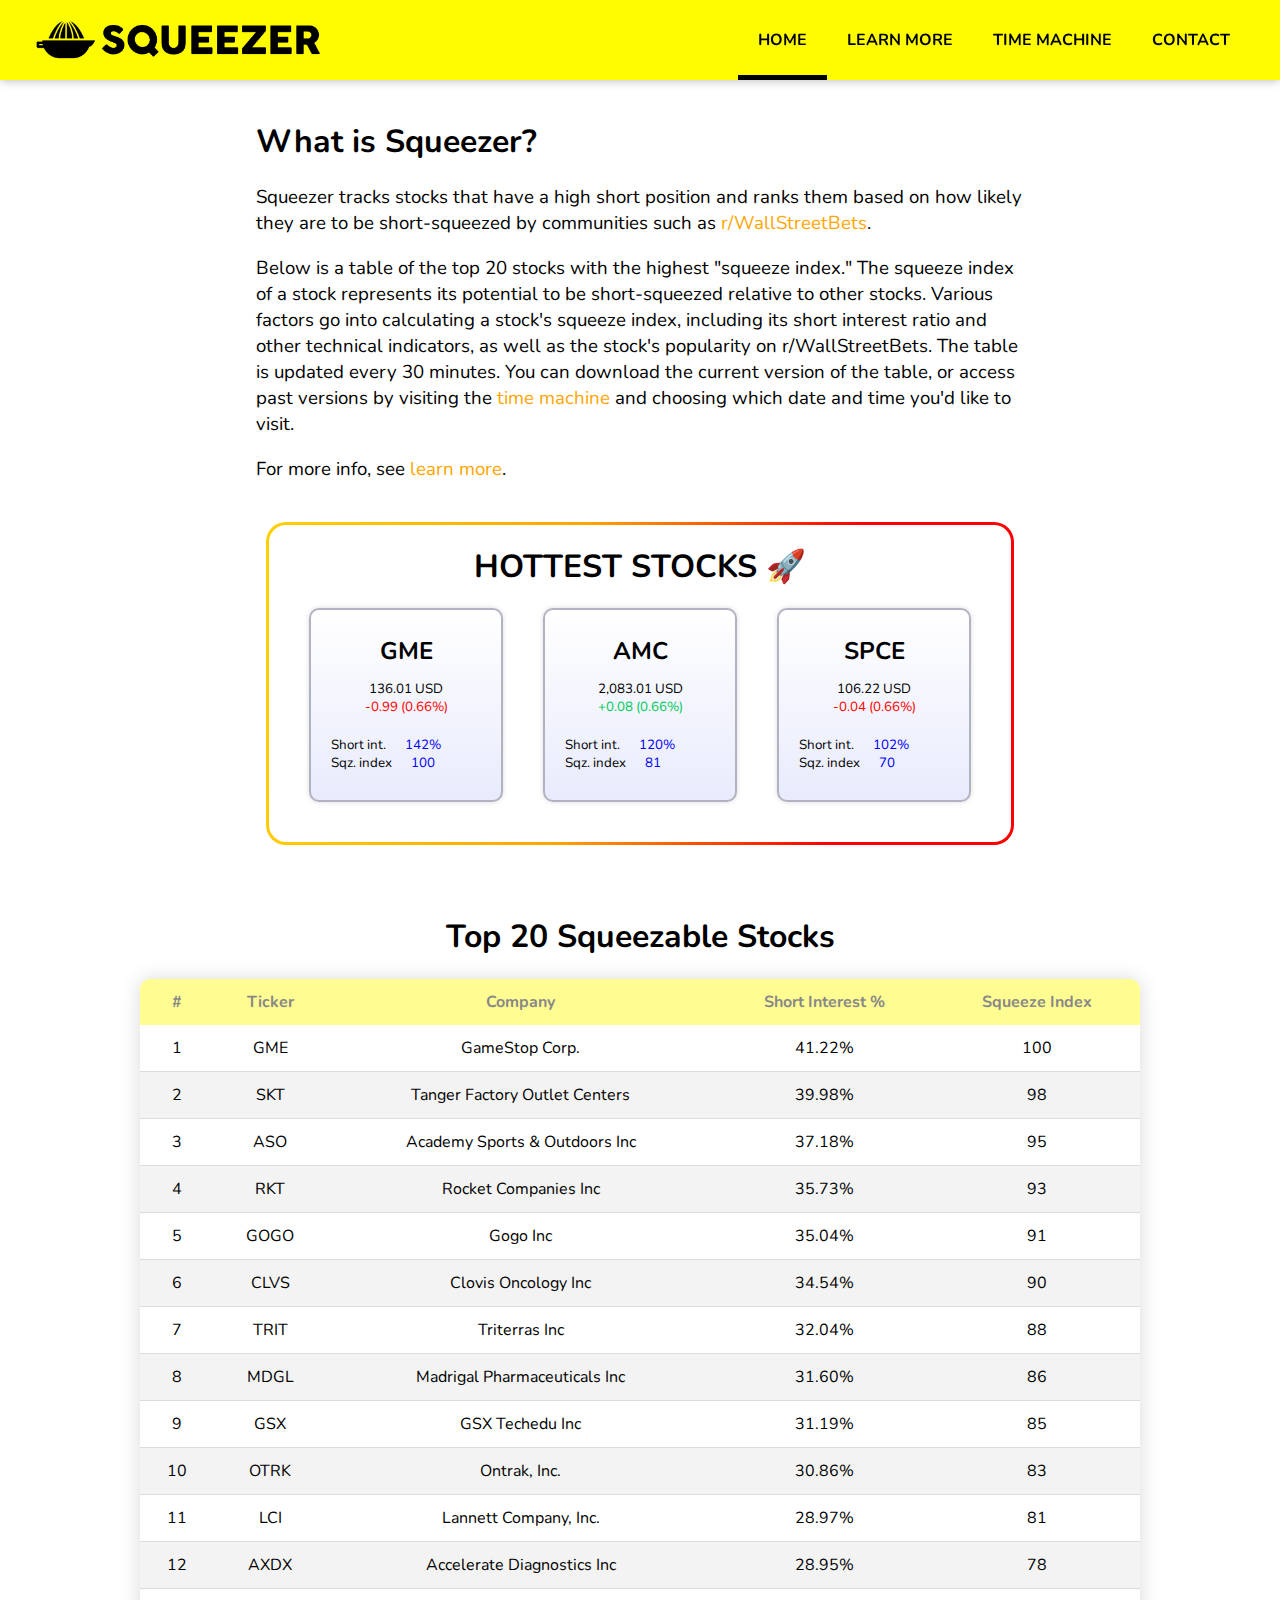
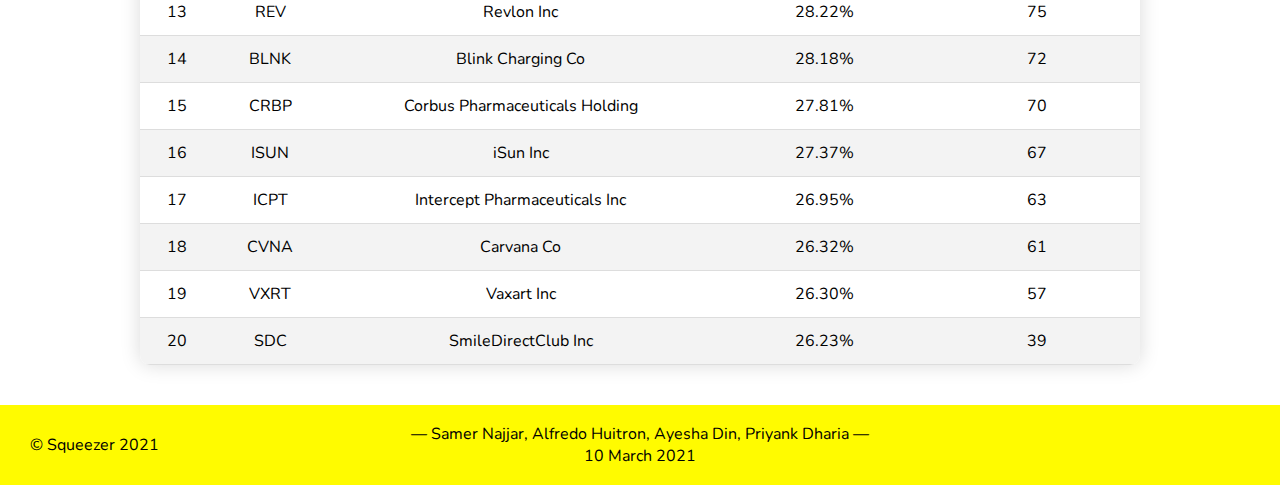
<file: index.html>
<!DOCTYPE html>
<html lang="en">

<head>
	<title>Squeezer</title>
	<meta charset="UTF-8">
	<meta name="description" content="Squeezer tracks stocks with high short positions and ranks them based on their potential to be short-squeezed.">
    <meta name="author" content="Samer Najjar, Alfredo Huitron, Ayesha Din, Priyank Dharia">

    <link rel="icon" type="image/png" href="img/squeezer_icon.png">
    <link rel="preconnect" href="https://fonts.gstatic.com">
    <link rel="stylesheet" href="https://fonts.googleapis.com/css2?family=Nunito&display=swap">
    <link rel="stylesheet" href="styles/header.css">
    <link rel="stylesheet" href="styles/hotbox.css">
    <link rel="stylesheet" href="styles/stock_table.css">
    <link rel="stylesheet" href="styles/footer.css">

    <script src="src/hotbox_border_effect.js" defer></script>
</head>

<body>
    <div id="content-container">

        <!-- AYESHA -->
        <header>
            <a id="logo-link" href=""><img id="logo" src="img/squeezer_logo_black.png" alt="SQUEEZER"></a>
            <div id=navbar>
                <a href="index.html" style="border-bottom: 5px solid black; border-top: 5px solid transparent; line-height: 70px">HOME</a>
                <a href="pages/learn_more.html">LEARN MORE</a>
                <a href="pages/time_machine.php">TIME MACHINE</a>
                <a href="pages/contact.php">CONTACT</a>
            </div> 
        </header>
        
        <div class="normal-text center-text">
            <h1>What is Squeezer?</h1>
            <p>
                Squeezer tracks stocks that have a high short position and ranks them based on 
                how likely they are to be short-squeezed by 
                communities such as <a href="https://www.reddit.com/r/wallstreetbets/" target="_blank">r/WallStreetBets</a>.
            </p>
            <p>
                Below is a table of the top 20 stocks with the highest "squeeze index." The squeeze index of a 
                stock represents its potential to be short-squeezed relative to other stocks. Various factors go  
                into calculating a stock's squeeze index, including its short interest ratio and other technical 
                indicators, as well as the stock's popularity on r/WallStreetBets. The table is updated every 30 
                minutes. You can download the current version of the table, or access past versions by visiting 
                the <a href="pages/time_machine.php">time machine</a> and choosing which date and time 
                you'd like to visit.
            </p>
            <p>
                For more info, see <a href="pages/learn_more.html">learn more</a>.
            </p>
        </div>

        <!-- SAMER -->
        <div id="hotbox-border-wrapper">
            <div id="hotbox">
                <h1>HOTTEST STOCKS 🚀</h1>
                <div id="hot-stocks-container">
                    <div id="hot-stock-square1" class="hot-stock-square">
                        <h2 class="hot-stock-ticker">GME</h2>
                        <div class="hot-stock-info">
                            <p class="hot-stock-price">136.01 USD <span id="hot-stock-change1"><br>-0.99 (0.66%)</span></p>
                            <p class="hot-stock-shortint">Short int. &emsp; <span>142%</span></p>
                            <p class="hot-stock-sqzindex">Sqz. index &emsp; <span>100</span></p>
                        </div>
                    </div>
                    <div id="hot-stock-square2" class="hot-stock-square">
                        <h2 class="hot-stock-ticker">AMC</h2>
                        <div class="hot-stock-info">
                            <p class="hot-stock-price">2,083.01 USD <span id="hot-stock-change2"><br>+0.08 (0.66%)</span></p>
                            <p class="hot-stock-shortint">Short int. &emsp; <span>120%</span></p>
                            <p class="hot-stock-sqzindex">Sqz. index &emsp; <span>81</span></p>
                        </div>
                    </div>
                    <div id="hot-stock-square3" class="hot-stock-square">
                        <h2 class="hot-stock-ticker">SPCE</h2>
                        <div class="hot-stock-info">
                            <p class="hot-stock-price">106.22 USD <span id="hot-stock-change3"><br>-0.04 (0.66%)</span></p>
                            <p class="hot-stock-shortint">Short int. &emsp; <span>102%</span></p>
                            <p class="hot-stock-sqzindex">Sqz. index &emsp; <span>70</span></p>
                        </div>
                    </div>
                </div>
            </div>
        </div>

        <!-- ALFREDO -->
        <h1 id="table-header">Top 20 Squeezable Stocks</h1>
        <div id="table-div">        
            <table class="stock-table">

                <thead>
                    <tr>
                        <th>#</th>
                        <th>Ticker</th>
                        <th>Company</th>
                        <th>Short Interest %</th>
                        <th>Squeeze Index</th>
                    </tr>
                </thead>

                <tbody>
                    <tr>
                        <td>1</td>
                        <td>GME</td>
                        <td>GameStop Corp.</td>
                        <td>41.22%</td>
                        <td>100</td>
                    </tr>

                    <tr>
                        <td>2</td>
                        <td>SKT</td>
                        <td>Tanger Factory Outlet Centers</td>
                        <td>39.98%</td>
                        <td>98</td>
                    </tr>

                    <tr>
                        <td>3</td>
                        <td>ASO</td>
                        <td>Academy Sports & Outdoors Inc</td>
                        <td>37.18%</td>
                        <td>95</td>
                    </tr>

                    <tr>
                        <td>4</td>
                        <td>RKT</td>
                        <td>Rocket Companies Inc</td>
                        <td>35.73%</td>
                        <td>93</td>
                    </tr>

                    <tr>
                        <td>5</td>
                        <td>GOGO</td>
                        <td>Gogo Inc</td>
                        <td>35.04%</td>
                        <td>91</td>
                    </tr>

                    <tr>
                        <td>6</td>
                        <td>CLVS</td>
                        <td>Clovis Oncology Inc</td>
                        <td>34.54%</td>
                        <td>90</td>
                    </tr>

                    <tr>
                        <td>7</td>
                        <td>TRIT</td>
                        <td>Triterras Inc</td>
                        <td>32.04%</td>
                        <td>88</td>
                    </tr>
                    
                    <tr>
                        <td>8</td>
                        <td>MDGL</td>
                        <td>Madrigal Pharmaceuticals Inc</td>
                        <td>31.60%</td>
                        <td>86</td>
                    </tr>
                    
                    <tr>
                        <td>9</td>
                        <td>GSX</td>
                        <td>GSX Techedu Inc</td>
                        <td>31.19%</td>
                        <td>85</td>
                    </tr>

                    <tr>
                        <td>10</td>
                        <td>OTRK</td>
                        <td>Ontrak, Inc.</td>
                        <td>30.86%</td>
                        <td>83</td>
                    </tr>

                    <tr>
                        <td>11</td>
                        <td>LCI</td>
                        <td>Lannett Company, Inc.</td>
                        <td>28.97%</td>
                        <td>81</td>
                    </tr>

                    <tr>
                        <td>12</td>
                        <td>AXDX</td>
                        <td>Accelerate Diagnostics Inc</td>
                        <td>28.95%</td>
                        <td>78</td>
                    </tr>

                    <tr>
                        <td>13</td>
                        <td>REV</td>
                        <td>Revlon Inc</td>
                        <td>28.22%</td>
                        <td>75</td>
                    </tr>

                    <tr>
                        <td>14</td>
                        <td>BLNK</td>
                        <td>Blink Charging Co</td>
                        <td>28.18%</td>
                        <td>72</td>
                    </tr>

                    <tr>
                        <td>15</td>
                        <td>CRBP</td>
                        <td>Corbus Pharmaceuticals Holding</td>
                        <td>27.81%</td>
                        <td>70</td>
                    </tr>

                    <tr>
                        <td>16</td>
                        <td>ISUN</td>
                        <td>iSun Inc</td>
                        <td>27.37%</td>
                        <td>67</td>
                    </tr>

                    <tr>
                        <td>17</td>
                        <td>ICPT</td>
                        <td>Intercept Pharmaceuticals Inc</td>
                        <td>26.95%</td>
                        <td>63</td>
                    </tr>

                    <tr>
                        <td>18</td>
                        <td>CVNA</td>
                        <td>Carvana Co</td>
                        <td>26.32%</td>
                        <td>61</td>
                    </tr>

                    <tr>
                        <td>19</td>
                        <td>VXRT</td>
                        <td>Vaxart Inc</td>
                        <td>26.30%</td>
                        <td>57</td>
                    </tr>

                    <tr>
                        <td>20</td>
                        <td>SDC</td>
                        <td>SmileDirectClub Inc</td>
                        <td>26.23%</td>
                        <td>39</td>
                    </tr>
                </tbody>
            </table>
        </div>

    </div>

    <!-- SAMER -->
    <footer>
        <span id="copyright">© Squeezer 2021</span>
        <span class="center-text center-justify-text">
            — Samer Najjar, Alfredo Huitron, Ayesha Din, Priyank Dharia —<br>
            10 March 2021
        </span>
    </footer>
</body>

</html>
</file>
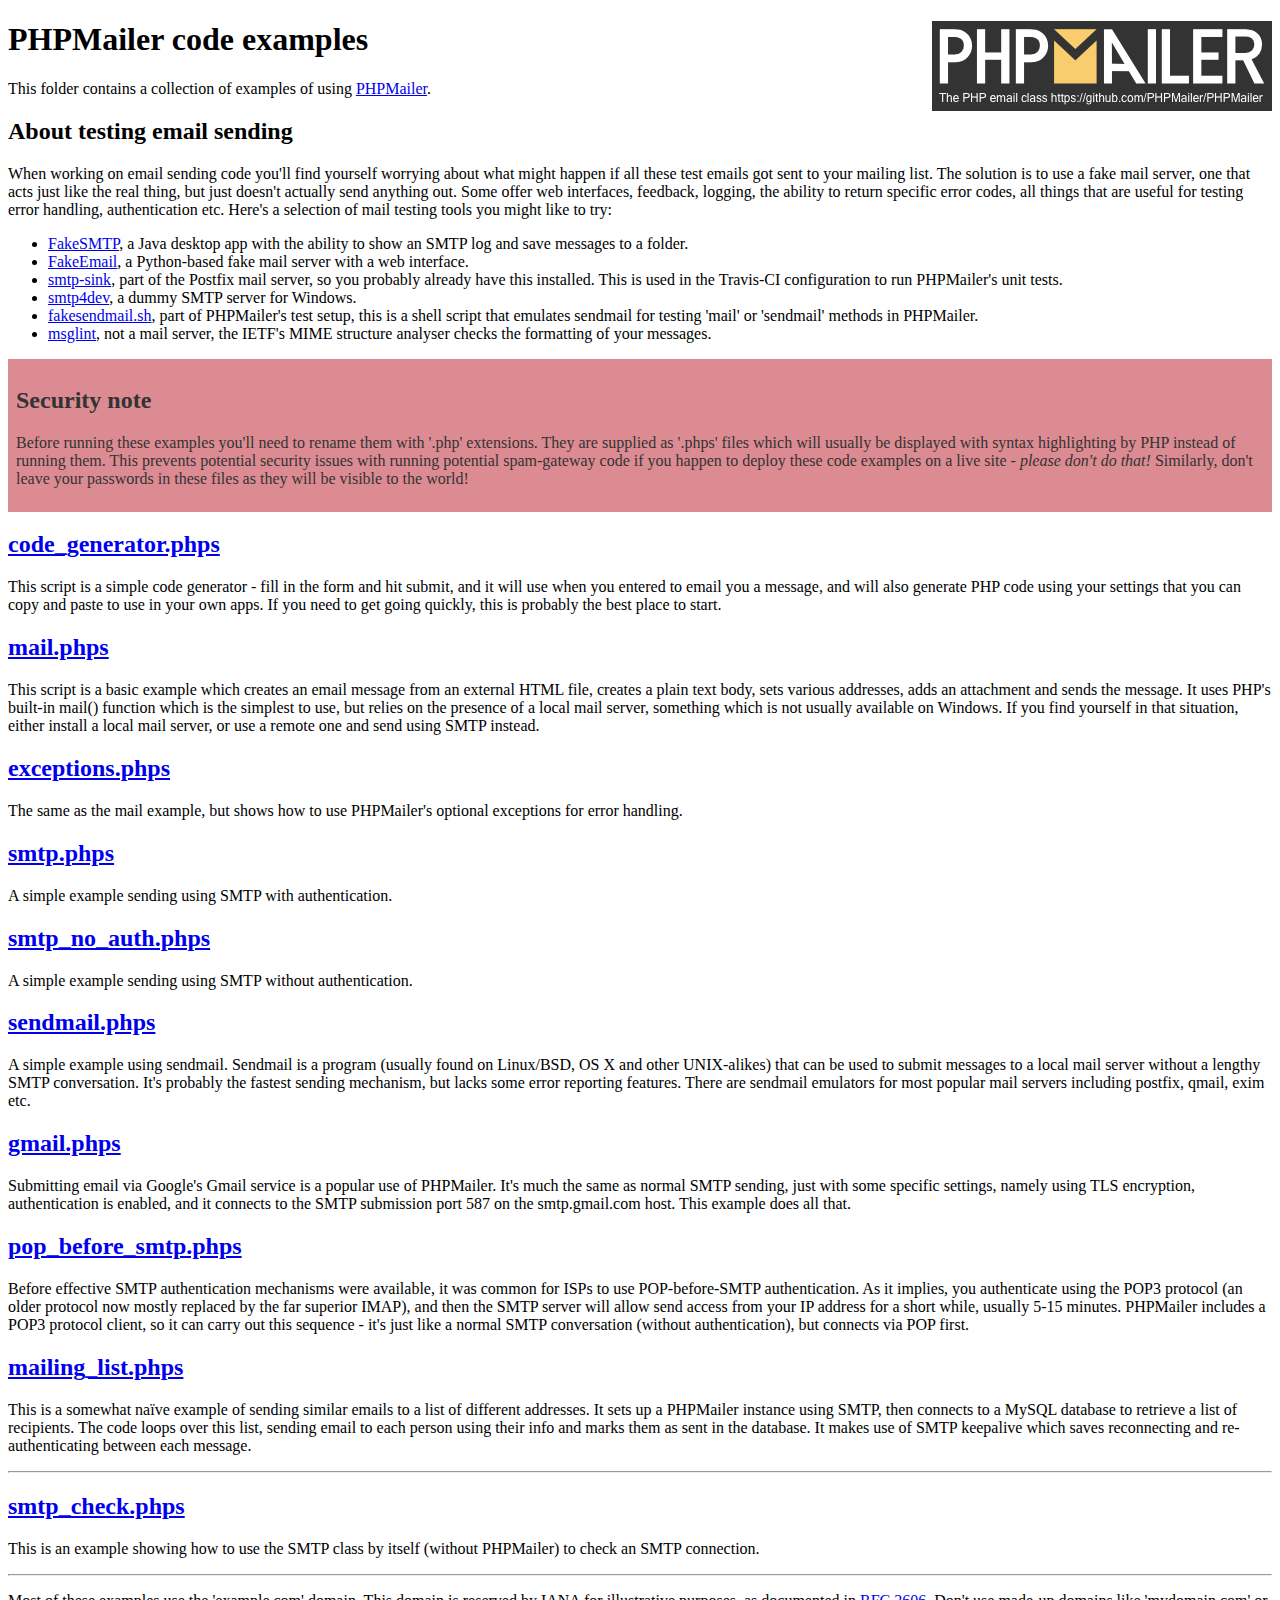
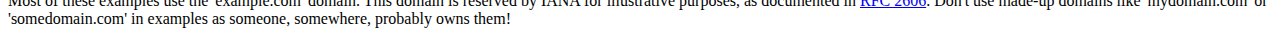
<file: src/PHPMailer/examples/index.html>
<!DOCTYPE html>
<html>
<head>
	<meta charset="UTF-8">
	<title>PHPMailer Examples</title>
</head>
<body>
<h1>PHPMailer code examples<a href="https://github.com/PHPMailer/PHPMailer"><img src="images/phpmailer.png" style="float:right; border:0;" alt="PHPMailer logo"></a></h1>
<p>This folder contains a collection of examples of using <a href="https://github.com/PHPMailer/PHPMailer">PHPMailer</a>.</p>
<h2>About testing email sending</h2>
<p>When working on email sending code you'll find yourself worrying about what might happen if all these test emails got sent to your mailing list. The solution is to use a fake mail server, one that acts just like the real thing, but just doesn't actually send anything out. Some offer web interfaces, feedback, logging, the ability to return specific error codes, all things that are useful for testing error handling, authentication etc. Here's a selection of mail testing tools you might like to try:</p>
<ul>
  <li><a href="https://github.com/Nilhcem/FakeSMTP">FakeSMTP</a>, a Java desktop app with the ability to show an SMTP log and save messages to a folder. </li>
  <li><a href="https://github.com/isotoma/FakeEmail">FakeEmail</a>, a Python-based fake mail server with a web interface.</li>
  <li><a href="http://www.postfix.org/smtp-sink.1.html">smtp-sink</a>, part of the Postfix mail server, so you probably already have this installed. This is used in the Travis-CI configuration to run PHPMailer's unit tests.</li>
  <li><a href="http://smtp4dev.codeplex.com">smtp4dev</a>, a dummy SMTP server for Windows.</li>
  <li><a href="https://github.com/PHPMailer/PHPMailer/blob/master/test/fakesendmail.sh">fakesendmail.sh</a>, part of PHPMailer's test setup, this is a shell script that emulates sendmail for testing 'mail' or 'sendmail' methods in PHPMailer.</li>
  <li><a href="http://tools.ietf.org/tools/msglint/">msglint</a>, not a mail server, the IETF's MIME structure analyser checks the formatting of your messages.</li>
</ul>
<div style="padding: 8px; color: #333333; background-color: #dc8b92">
<h2>Security note</h2>
<p>Before running these examples you'll need to rename them with '.php' extensions. They are supplied as '.phps' files which will usually be displayed with syntax highlighting by PHP instead of running them. This prevents potential security issues with running potential spam-gateway code if you happen to deploy these code examples on a live site - <em>please don't do that!</em> Similarly, don't leave your passwords in these files as they will be visible to the world!</p>
</div>
<h2><a href="code_generator.phps">code_generator.phps</a></h2>
<p>This script is a simple code generator - fill in the form and hit submit, and it will use when you entered to email you a message, and will also generate PHP code using your settings that you can copy and paste to use in your own apps. If you need to get going quickly, this is probably the best place to start.</p>
<h2><a href="mail.phps">mail.phps</a></h2>
<p>This script is a basic example which creates an email message from an external HTML file, creates a plain text body, sets various addresses, adds an attachment and sends the message. It uses PHP's built-in mail() function which is the simplest to use, but relies on the presence of a local mail server, something which is not usually available on Windows. If you find yourself in that situation, either install a local mail server, or use a remote one and send using SMTP instead.</p>
<h2><a href="exceptions.phps">exceptions.phps</a></h2>
<p>The same as the mail example, but shows how to use PHPMailer's optional exceptions for error handling.</p>
<h2><a href="smtp.phps">smtp.phps</a></h2>
<p>A simple example sending using SMTP with authentication.</p>
<h2><a href="smtp_no_auth.phps">smtp_no_auth.phps</a></h2>
<p>A simple example sending using SMTP without authentication.</p>
<h2><a href="sendmail.phps">sendmail.phps</a></h2>
<p>A simple example using sendmail. Sendmail is a program (usually found on Linux/BSD, OS X and other UNIX-alikes) that can be used to submit messages to a local mail server without a lengthy SMTP conversation. It's probably the fastest sending mechanism, but lacks some error reporting features. There are sendmail emulators for most popular mail servers including postfix, qmail, exim etc.</p>
<h2><a href="gmail.phps">gmail.phps</a></h2>
<p>Submitting email via Google's Gmail service is a popular use of PHPMailer. It's much the same as normal SMTP sending, just with some specific settings, namely using TLS encryption, authentication is enabled, and it connects to the SMTP submission port 587 on the smtp.gmail.com host. This example does all that.</p>
<h2><a href="pop_before_smtp.phps">pop_before_smtp.phps</a></h2>
<p>Before effective SMTP authentication mechanisms were available, it was common for ISPs to use POP-before-SMTP authentication. As it implies, you authenticate using the POP3 protocol (an older protocol now mostly replaced by the far superior IMAP), and then the SMTP server will allow send access from your IP address for a short while, usually 5-15 minutes. PHPMailer includes a POP3 protocol client, so it can carry out this sequence - it's just like a normal SMTP conversation (without authentication), but connects via POP first.</p>
<h2><a href="mailing_list.phps">mailing_list.phps</a></h2>
<p>This is a somewhat naïve example of sending similar emails to a list of different addresses. It sets up a PHPMailer instance using SMTP, then connects to a MySQL database to retrieve a list of recipients. The code loops over this list, sending email to each person using their info and marks them as sent in the database. It makes use of SMTP keepalive which saves reconnecting and re-authenticating between each message.</p>
<hr>
<h2><a href="smtp_check.phps">smtp_check.phps</a></h2>
<p>This is an example showing how to use the SMTP class by itself (without PHPMailer) to check an SMTP connection.</p>
<hr>
<p>Most of these examples use the 'example.com' domain. This domain is reserved by IANA for illustrative purposes, as documented in <a href="http://tools.ietf.org/html/rfc2606">RFC 2606</a>. Don't use made-up domains like 'mydomain.com' or 'somedomain.com' in examples as someone, somewhere, probably owns them!</p>
</body>
</html>
</file>
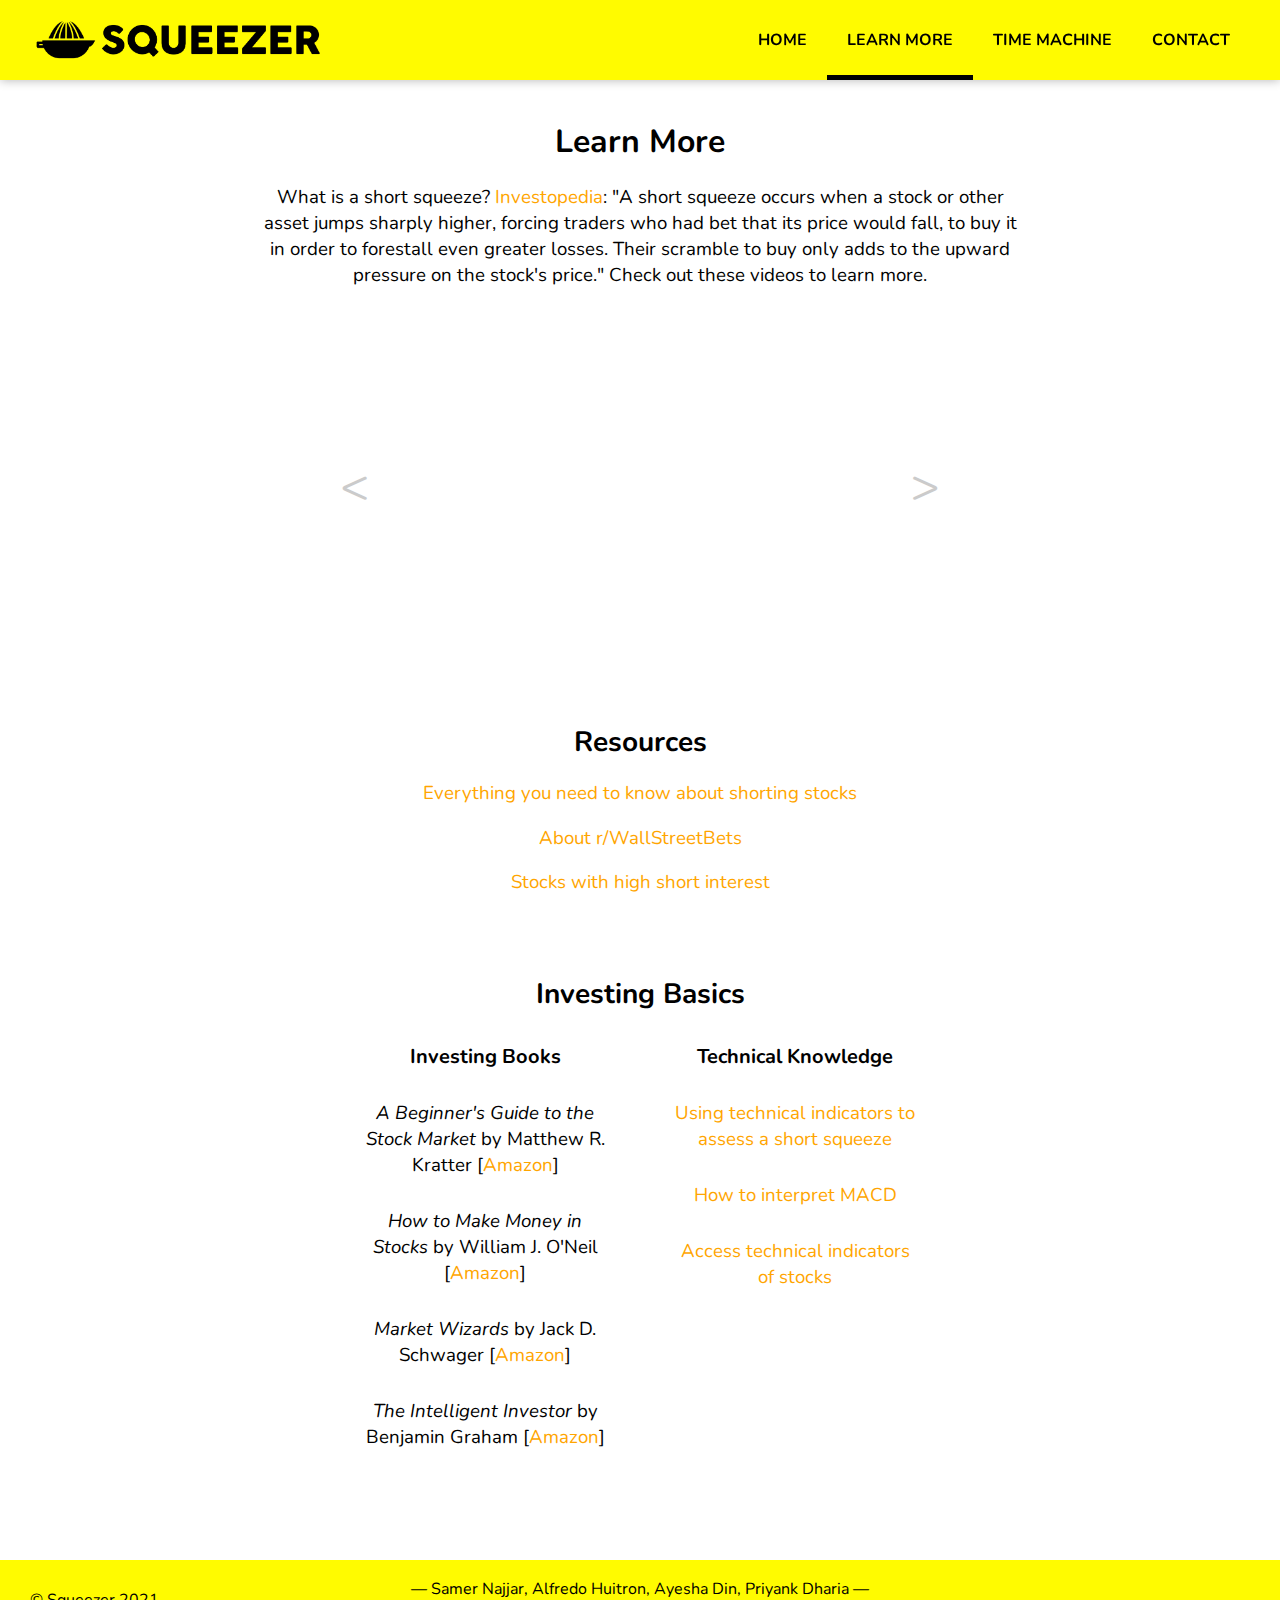
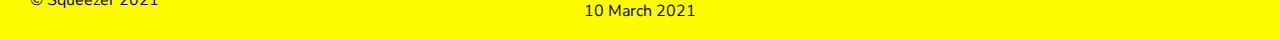
<file: pages/learn_more.html>
<!DOCTYPE html>
<html lang="en">

<head>
    <title>Squeezer | Learn More</title>
    <meta charset="UTF-8">
    <meta name="description" content="Learn more about Squeezer and explore useful information.">
    <meta name="author" content="Samer Najjar, Alfredo Huitron, Ayesha Din, Priyank Dharia">

    <link rel="icon" type="image/png" href="../img/squeezer_icon.png">
    <link rel="preconnect" href="https://fonts.gstatic.com">
    <link rel="stylesheet" href="https://fonts.googleapis.com/css2?family=Nunito&display=swap">
    <link rel="stylesheet" href="../styles/header.css" >
    <link rel="stylesheet" href="../styles/footer.css">
    <link rel="stylesheet" href="../styles/learn_more.css">

    <script src="https://ajax.googleapis.com/ajax/libs/jquery/3.3.1/jquery.min.js"></script> 
    <script src="https://www.youtube.com/iframe_api"></script>
    <script src="../src/learn_more.js" defer></script>
</head>

<body>
    <div id="content-container">

        <!-- AYESHA -->
        <header>
            <a id="logo-link" href="../index.html"><img id="logo" src="../img/squeezer_logo_black.png" alt="SQUEEZER"></a>
            <div id=navbar> 
                <a href="../index.html">HOME</a>
                <a href="learn_more.html" style="border-bottom: 5px solid black; border-top: 5px solid transparent; line-height: 70px">LEARN MORE</a>
                <a href="time_machine.php">TIME MACHINE</a>
                <a href="contact.php">CONTACT</a>
            </div> 
        </header>

        <!-- ALFREDO -->
        <div class="content_wrapper center-text normal-text center-justify-text">
            <h1>Learn More</h1>
            <p>What is a short squeeze? <a href="https://www.investopedia.com/terms/s/shortsqueeze.asp" target="_blank">Investopedia</a>: "A short squeeze occurs when a stock or other asset jumps sharply higher, forcing traders who had bet that its price would fall, to buy it in order to forestall even greater losses. Their scramble to buy only adds to the upward pressure on the stock's price." Check out these videos to learn more. </p>
        </div>

        <div id="slider-container">
            <div class="slide-arrow left">&lt;</div>
            <div class="center-text video-slider">
                <!-- Slide 1 -->
                <div class="slide">
                    <iframe class="video" src="https://www.youtube.com/embed/CAs_aX95tVQ?ecver=2&enablejsapi=1" title="YouTube video player" frameborder="0" allow="accelerometer; autoplay; clipboard-write; encrypted-media; gyroscope; picture-in-picture" allowfullscreen></iframe>
                </div>
                <!-- Slide 2 -->
                <div class="slide">
                    <iframe class="video" src="https://www.youtube.com/embed/4ErvqnEFb-E?ecver=2&enablejsapi=1" title="YouTube video player" frameborder="0" allow="accelerometer; autoplay; clipboard-write; encrypted-media; gyroscope; picture-in-picture" allowfullscreen></iframe>
                </div>
                <!-- Slide 3 -->
                <div class="slide">
                    <iframe class="video" src="https://www.youtube.com/embed/9vEGbZQUrnQ?ecver=2&enablejsapi=1" title="YouTube video player" frameborder="0" allow="accelerometer; autoplay; clipboard-write; encrypted-media; gyroscope; picture-in-picture" allowfullscreen></iframe>
                </div>
                <!-- END OF SLIDES -->
                
            </div>
            <div class="slide-arrow right">&gt;</div>
        </div>
        
        <div class="resource-div normal-text center-text center-justify-text">
            <h2>Resources</h2>
            <p>
            <a href="https://www.benzinga.com/money/how-to-short-a-stock/" target="_blank">Everything you need to know about shorting stocks</a>
            </p>
            <p>
            <a href="https://www.reddit.com/r/wallstreetbets/wiki/faq" target="_blank">About r/WallStreetBets</a> 
            </p>
            <p>
            <a href="https://www.highshortinterest.com/" target="_blank">Stocks with high short interest</a>
            </p>

        </div>
        
        <div class="normal-text center-text center-justify-text investing-title">
            <h2>Investing Basics</h2>
        </div>
        
        <div class="normal-text center-justify-text center-text basics">
            <!-- <div class="newsletters">
                <p class="title_p">Investing Newsletters</p>
                <p>Newsletter 1</p>
                <p>Newsletter 2</p>
                <p>Newsletter 3</p>
                <p>Newsletter 4</p>
            </div> -->
            
            <div class="books">
                <p class="title_p">Investing Books</p>
                <p><i>A Beginner's Guide to the Stock Market</i> by Matthew R. Kratter [<a target="_blank" href="https://www.amazon.com/dp/1099617200?tag=aboutcom02thebalance-20&linkCode=ogi&th=1&psc=1&ascsubtag=4171823%7Cn6f7f36299a214988a9092a4fd132af8c23">Amazon</a>]</p>
                <p><i>How to Make Money in Stocks</i> by William J. O'Neil [<a target="_blank" href="https://www.amazon.com/dp/0071614133?tag=aboutcom02thebalance-20&linkCode=ogi&th=1&psc=1&ascsubtag=4171823%7Cn6f7f36299a214988a9092a4fd132af8c23">Amazon</a>]</p>
                <p><i>Market Wizards</i> by Jack D. Schwager [<a target="_blank" href="https://www.amazon.com/dp/B006X50OPW?tag=aboutcom02thebalance-20&linkCode=ogi&th=1&psc=1&ascsubtag=4171823%7Cn6f7f36299a214988a9092a4fd132af8c23">Amazon</a>]</p>
                <p><i>The Intelligent Investor</i> by Benjamin Graham [<a target="_blank" href="https://www.amazon.com/dp/B000FC12C8?tag=aboutcom02thebalance-20&linkCode=ogi&th=1&psc=1&ascsubtag=4171823%7Cn6f7f36299a214988a9092a4fd132af8c23">Amazon</a>]</p>
            </div>

            <div class="courses">
                <p class="title_p">Technical Knowledge</p>
                <p><a target="_blank" href="https://www.businessinsider.com/what-is-a-short-squeeze">Using technical indicators to assess a short squeeze</a></p>
                <p><a target="_blank" href="https://www.warriortrading.com/how-traders-use-the-macd/">How to interpret MACD</a></p>
                <p><a target="_blank" href="https://www.tradingview.com/symbols/NYSE-GME/technicals/">Access technical indicators of stocks</a></p>
            </div>
        </div>
    
    </div>

    <!-- SAMER -->
    <footer>
        <span id="copyright">© Squeezer 2021</span>
        <span class="center-text center-justify-text">
            — Samer Najjar, Alfredo Huitron, Ayesha Din, Priyank Dharia —<br>
            10 March 2021
        </span>
    </footer>
</body>

</html>
</file>
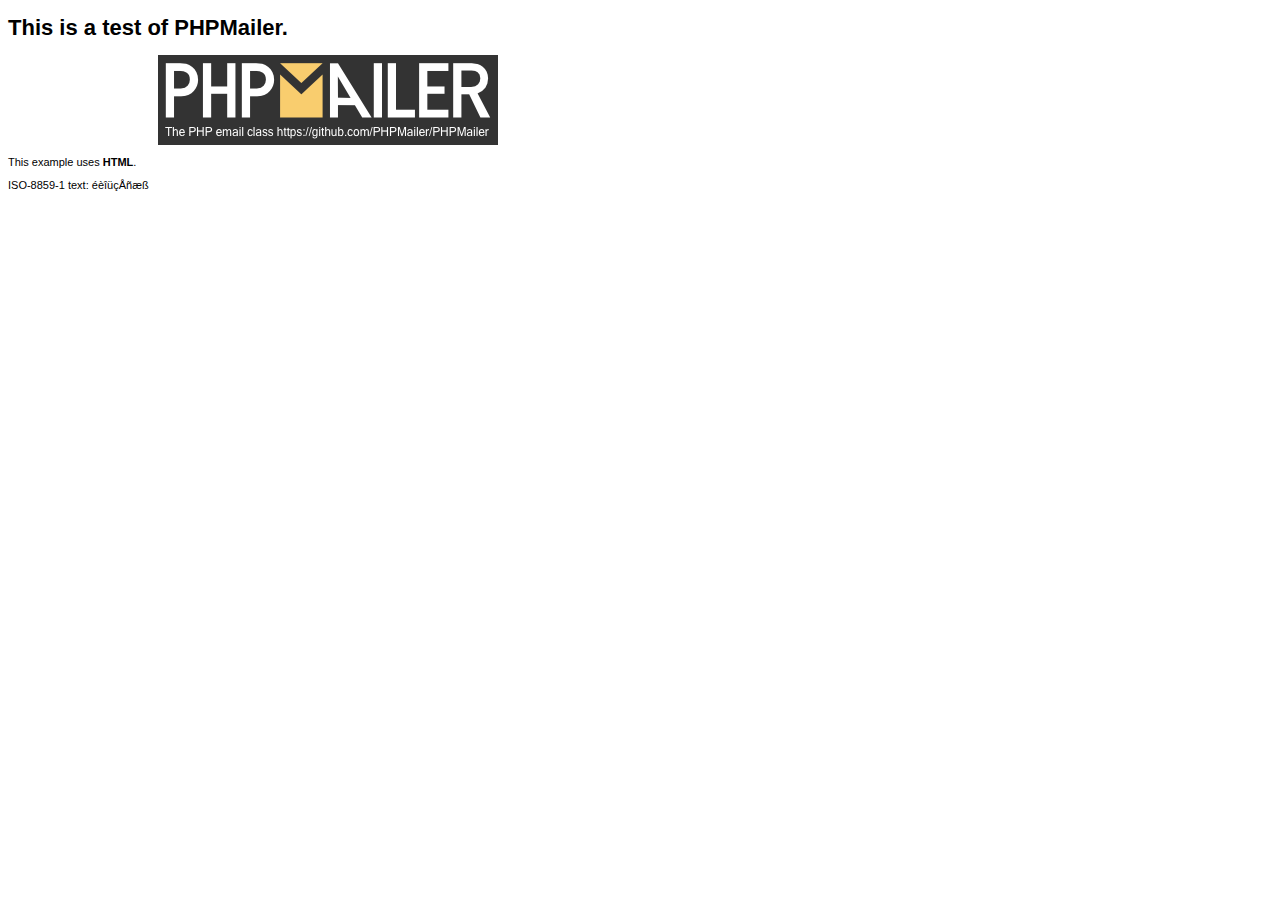
<file: src/PHPMailer/examples/contents.html>
<!DOCTYPE HTML PUBLIC "-//W3C//DTD HTML 4.01 Transitional//EN" "http://www.w3.org/TR/html4/loose.dtd">
<html>
<head>
  <meta http-equiv="Content-Type" content="text/html; charset=iso-8859-1">
  <title>PHPMailer Test</title>
</head>
<body>
<div style="width: 640px; font-family: Arial, Helvetica, sans-serif; font-size: 11px;">
  <h1>This is a test of PHPMailer.</h1>
  <div align="center">
    <a href="https://github.com/PHPMailer/PHPMailer/"><img src="images/phpmailer.png" height="90" width="340" alt="PHPMailer rocks"></a>
  </div>
  <p>This example uses <strong>HTML</strong>.</p>
  <p>ISO-8859-1 text: ���������</p>
</div>
</body>
</html>
</file>
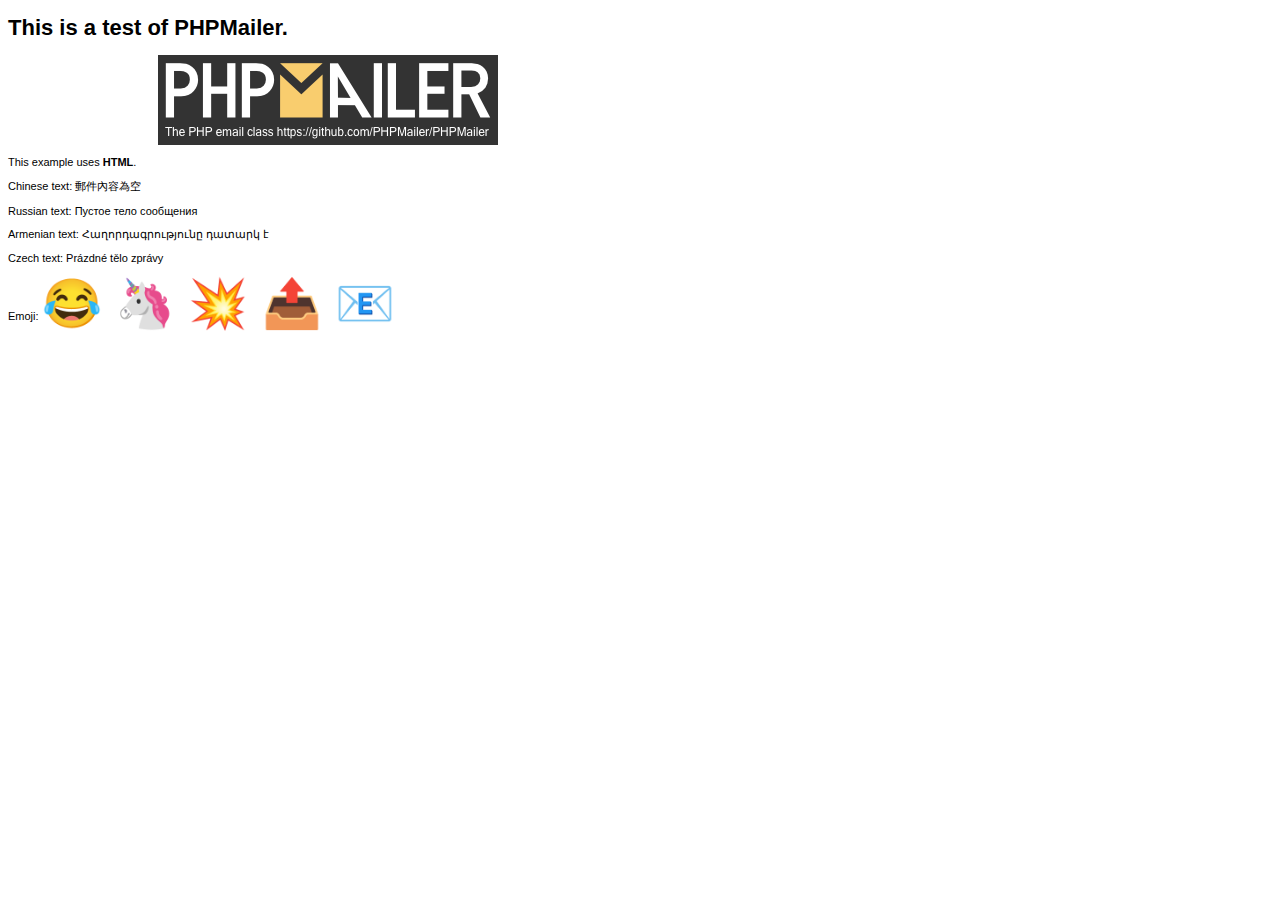
<file: src/PHPMailer/examples/contentsutf8.html>
<!DOCTYPE HTML PUBLIC "-//W3C//DTD HTML 4.01 Transitional//EN" "http://www.w3.org/TR/html4/loose.dtd">
<html>
<head>
  <meta http-equiv="Content-Type" content="text/html; charset=utf-8">
  <title>PHPMailer Test</title>
</head>
<body>
<div style="width: 640px; font-family: Arial, Helvetica, sans-serif; font-size: 11px;">
  <h1>This is a test of PHPMailer.</h1>
  <div align="center">
    <a href="https://github.com/PHPMailer/PHPMailer/"><img src="images/phpmailer.png" height="90" width="340" alt="PHPMailer rocks"></a>
  </div>
  <p>This example uses <strong>HTML</strong>.</p>
  <p>Chinese text: 郵件內容為空</p>
  <p>Russian text: Пустое тело сообщения</p>
  <p>Armenian text: Հաղորդագրությունը դատարկ է</p>
  <p>Czech text: Prázdné tělo zprávy</p>
  <p>Emoji: <span style="font-size: 48px">😂 🦄 💥 📤 📧</span></p>
</div>
</body>
</html>
</file>
<file: styles/header.css>
/* THIS FILE SHOULD BE LINKED ON EVERY PAGE */

/* Squeezer yellow: #fffb00 */
/* light Squeezer yellow: #fffd91 */

/* General styles */
html, body {
    margin: 0;
    font-family: Nunito, sans-serif;
}

body {
	padding-top: 80px;
}

.normal-text {
    font-size: 14pt;
    margin-top: 40px;
    margin-bottom: 40px;
}

.center-text {
    width: 60%;
    margin-left: auto;
    margin-right: auto;
}

.center-justify-text {
    text-align: center;
}

h1 {
    font-size: 32px;
}

a {
	color: #ffa500;
	text-decoration: none;
}

a:hover {
	text-decoration: underline;
}

::selection {
	background-color: #ceff74;
}

/* Header styles */

header {
	width: 100%;
	min-width: 900px;
	top: 0;
	position: fixed;
	overflow: hidden;
	z-index: 10000;
	height: 80px;
	background-color: #fffb00;
	display: flex;
	justify-content: space-between;
	align-items: center;
	box-shadow: 0 0 10px rgba(0, 0, 0, 0.30);
}

#logo-link {
	display: flex;
	align-items: center;
}

#logo {
	height: 50px;
	margin-left: 30px;
	margin-top: auto;
	margin-bottom: auto;
}

#navbar {
	width: 700px;  /* 500px without HOME tab */
	display: flex;
	justify-content: flex-end;
	align-items: center;
	margin-right: 30px;
}

#navbar a {
	line-height: 80px;
	text-align: center;
	padding: 0 20px;
	color: black;
	font-weight: bold;   
	text-decoration: none;
}

#navbar a:hover {  /* change the link color to black on hover */
  	background-color: black;
  	color: #fffb00;
}
</file>
<file: styles/hotbox.css>
#hotbox {
    width: fit-content;
    background-color: white;
    padding: 20px;
    border-radius: 17px;
}

#hotbox-border-wrapper {
    width: fit-content;
    background-image: linear-gradient(0deg, #ffd000, orange 41.07%, red 76.05%);
    border-radius: 20px;
    padding: 3px;
    margin: 0 auto;
}

#hot-stocks-container {
    display: flex
}

#hotbox h1 {
    margin: 0px;
    text-align: center;
}

.hot-stock-square {
    height: 150px;
    width: 150px;
    background-image: linear-gradient(white, #e8ebfc);  /* alternative is white -> #fffd91 */
    border-radius: 10px;
    margin: 20px;
    padding: 20px;
    border: 2px solid #b2b3c2;
    box-shadow: 0 0 5px 0 rgba(0, 0, 0, 0.15);
    /* border-top: 2px solid #b2b3c2;
    border-left: 2px solid #b2b3c2;
    border-bottom: 2px solid #73747e;
    border-right: 2px solid #73747e; */
}

.hot-stock-ticker {
    text-align: center;
    margin: 10px;
    margin-top: 5px
}

.hot-stock-info {
    font-size: 10pt;
}

.hot-stock-info p span {
    color: blue
}

/*---------------------- TEMPORARY ----------------------*/
/**/            #hot-stock-change1 {                   /**/
/**/                color: red                       /**/
/**/            }                                      /**/
/**/            #hot-stock-change2 {                   /**/
/**/                color: rgb(0, 202, 91)          /**/
/**/            }                                      /**/
/**/            #hot-stock-change3 {                   /**/
/**/                color: red                       /**/
/**/            }                                      /**/
/*---------------------- TEMPORARY ----------------------*/

.hot-stock-price {
    text-align: center;
    margin-bottom: 20px;
}

.hot-stock-shortint, .hot-stock-sqzindex {
    margin: 0
}



/* Glowing heat effect shadow animation */

/* 
(in original element):
box-shadow: 4px 4px 10px 0px rgba(255, 100, 0, 0.1), 
    4px -4px 10px 0px rgba(255, 100, 0, 0.1),
    -4px 4px 10px 0px rgba(255, 100, 0, 0.1),
    -4px -4px 10px 0px rgba(255, 100, 0, 0.1);
animation: mymove 2s infinite;

(add animation endpoint):
@keyframes mymove {
    50% {
        box-shadow: none;
        }
}
*/
</file>
<file: styles/stock_table.css>
#table-header {
    text-align: center;
    margin-top: 70px
}

#table-div {
    display: flex;
    justify-content: center;
}
.stock-table {
    border-collapse: collapse;
    padding: 0;
    font-size: 1em;
    min-width: 1000px;
    border-radius: 10px 10px 10px 10px;
    overflow: hidden;
    box-shadow: 0 0 20px rgba(0, 0, 0, 0.15);
    align-self: center;
    text-align: center;
}


.stock-table thead tr {
    background-color: #fffd91;
    color: #888888;
    text-align: center;
    font-weight: bold;
}

.stock-table th,
.stock-table td {
    padding: 12px 15px
}

.stock-table tbody tr {
    border-bottom: 1px solid #dddddd;
}

.stock-table tbody tr:nth-of-type(even) {
    background-color: #f3f3f3;
}
</file>
<file: styles/footer.css>
/* THIS FILE SHOULD BE LINKED ON EVERY PAGE */

body {
    /* These styles just ensure footer touches bottom of window if content is short or missing */
	min-height: calc(100vh - 80px);
	display: flex;
	flex-direction: column;
	justify-content: space-between;
}

footer {
    height: 80px;
    min-width: 900px;
    background-color: #fffb00;
    margin-top: 40px;
    padding: 0px 30px;
    display: flex;
    bottom: 0
}

footer span {
    align-self: center;
}

#copyright {
    position: absolute;
}
</file>
<file: styles/learn_more.css>
/* a:hover {
    color: gray;
    transition: .3s;
} */

h2 {
    margin-bottom: 0;
    margin-top: 80px
}

.title_p {
    font-size: 20px;
    font-weight: bold;
}

.basics {
    width: 620px;
    min-width: 620px;

    display: flex;
    justify-content: space-around;
    margin-top: 0;
}

.basics p {
    margin: 30px 0
}

.investing-title {
    margin-bottom: 0
}

/* .newsletters {
    width: 33.33%;
} */
.books {
    width: 40%;  /* 33.33% if 3 columns */
}
.courses {
    width: 40%;  /* 33.33% if 3 columns */
}

.video-slider {
    width: 500px;
    height: 315px;
    background: #fff;
    position: relative;
    overflow: hidden;
}
.slide {
    position: absolute;
    top: 0;
    left: 100%;
    height: 100%;
    width: 100%;
    text-align: center;
    overflow: hidden;
}
.slide:first-child{
    left: 0;
}
.video{
    height: 100%;
    width: 100%;
    border:0;
}
.slide-arrow{
    /* position: absolute;
    top: 0;
    left: 0;
    height: 45%;
    width: 15%; */
    cursor: pointer;
    opacity: .2;

    font-size: 3em;
}
.slide-arrow:hover{
    opacity: 1;
}
/* .slide-arrow:after{
    content: "\003c";
    text-align: center;
    display: block;
    height: 10%;
    width: 100%;
    position: absolute;
    bottom: 0;
    left: 0;
    font-size: 3em;
} */
/* .slide-arrow.right:after{
    content: "\003e";
} */
/* .slide-arrow.right{
    left: auto;
    right: 0;
} */

#slider-container {
    display: flex;
    align-items: center;
    width: 600px;
    margin: 0 auto
}
</file>
